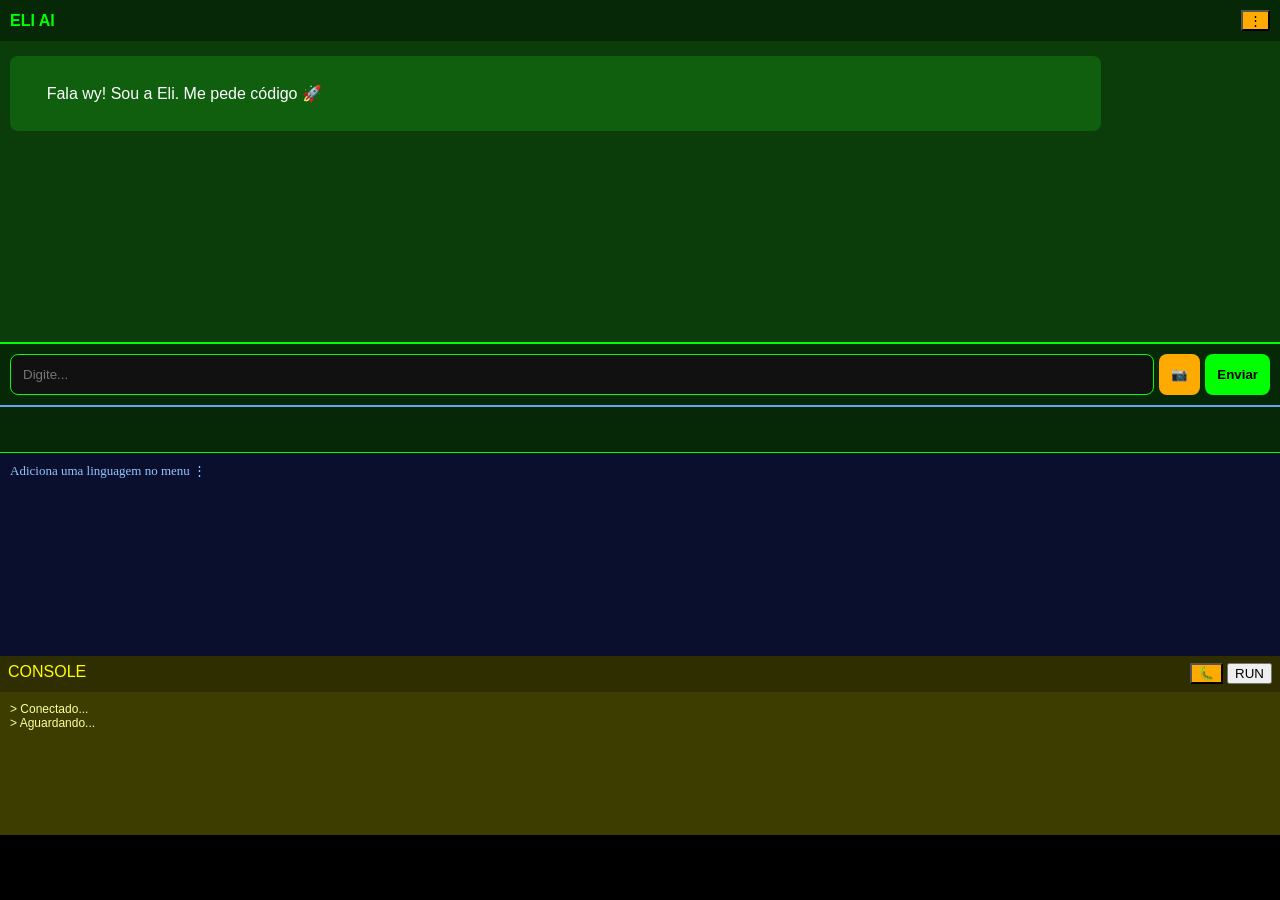
<file: index.html>
<!DOCTYPE html>
<html>
<head>
<meta charset="UTF-8">
<meta name="viewport" content="width=device-width, initial-scale=1.0">

<style>
body{margin:0;background:#000;color:#fff;font-family:Arial;overflow:hidden}
.chat{height:45vh;background:#0a3d0a;display:flex;flex-direction:column}
.header{padding:10px;background:#062806;color:#0f0;font-weight:bold;display:flex;justify-content:space-between;align-items:center}
.msgs{flex:1;overflow-y:auto;padding:10px}
.msg{padding:10px;border-radius:8px;margin:5px 0;max-width:85%;white-space:pre-wrap}
.user{background:#1a1a1a;color:#0f0;margin-left:auto}
.eli{background:#0f5f0f;color:#fff}
.input{display:flex;padding:10px;background:#062806;gap:5px;border-top:2px solid #0f0}
.input input{flex:1;padding:12px;background:#111;border:1px solid #0f0;color:#fff;border-radius:8px}
.input button{padding:12px;background:#0f0;border:none;border-radius:8px;font-weight:bold;cursor:pointer}
.btn2{background:#fa0!important}

.editor{height:27.5vh;background:#0a0f2e;border-top:2px solid #60a5fa}
.tabs{background:#062806;padding:5px;display:flex;gap:5px;border-bottom:1px solid #0f0;overflow-x:auto;min-height:35px}
.tab{padding:6px 12px;background:#111;border:1px solid #0f0;border-radius:5px;cursor:pointer;color:#0f0;font-size:12px;white-space:nowrap}
.tab.active{background:#0f0;color:#000;font-weight:bold}

.editor textarea{width:100%;height:calc(100% - 45px);box-sizing:border-box;background:#0a0f2e;color:#93c5fd;border:none;padding:10px;resize:none;outline:none;font-size:13px;font-family:Consolas}

.console{height:20vh;background:#3d3d00}
.chead{padding:8px;background:#2e2e00;color:yellow;display:flex;justify-content:space-between}
.cbody{padding:10px;color:#ff9;font-size:12px;height:calc(100% - 40px);overflow-y:auto}

#menuBox{display:none;position:fixed;bottom:70px;left:10px;background:#111;border:2px solid #0f0;padding:10px;border-radius:10px;width:220px;z-index:999}
#menuBox div{padding:8px;cursor:pointer;border-radius:5px;border-bottom:1px solid #222}
#menuBox div:hover{background:#0f0;color:#000}
#menuBox.lang{color:#60a5fa}
.aviso{color:#fa0;font-weight:bold;margin-top:8px;font-size:13px}

.codebox{
  margin-top:8px;
  background:#050505;
  border:1px solid #333;
  border-radius:6px;
  padding:8px;
  overflow:auto;
  max-height:180px;
}

.codebox pre{
  margin:0;
  color:#93c5fd;
  font-size:12px;
  white-space:pre-wrap;
}
</style>
</head>

<body>

<div class="chat">

  <div class="header">
    <span>ELI AI</span>
    <button class="btn2" onclick="toggleMenu()">⋮</button>
  </div>

  <div class="msgs" id="msgs">
    <div class="msg eli">
      Fala wy! Sou a Eli. Me pede código 🚀
    </div>
  </div>

  <div class="input">
    <input
      id="perg"
      placeholder="Digite..."
      onkeypress="if(event.key==='Enter')enviar()"
    >

    <button class="btn2" onclick="enviarFoto()">📷</button>

    <button onclick="enviar()">Enviar</button>
  </div>

</div>


<div class="editor" id="editorBox">

  <div class="tabs" id="tabs"></div>

  <textarea id="editor">Adiciona uma linguagem no menu ⋮</textarea>

</div>


<div class="console">

  <div class="chead">

    <span>CONSOLE</span>

    <div>
      <button class="btn2" onclick="enviarErro()">🐛</button>
      <button onclick="run()">RUN</button>
    </div>

  </div>

  <div class="cbody" id="log">
    &gt; Conectado...<br>
    &gt; Aguardando...
  </div>

</div>


<div id="menuBox">

  <div onclick="addLang('html')" class="lang">
    🌐 Adicionar HTML
  </div>

  <div onclick="addLang('css')" class="lang">
    🎨 Adicionar CSS
  </div>

  <div onclick="addLang('js')" class="lang">
    📜 Adicionar JS
  </div>

  <div onclick="addLang('py')" class="lang">
    🐍 Adicionar Python
  </div>

  <hr>

  <div onclick="alert('Settings em breve wy')">
    ⚙️ Settings
  </div>

  <div onclick="alert('Projeto em breve wy')">
    📁 Projeto
  </div>

  <hr>

  <div onclick="limpar()">
    🧹 Limpar Console
  </div>

</div>


<script>

let arquivos = {};

let abaAtual = null;

let ultimoCod = "";

let ultimoTipo = "js";

let historico = [];

let enviando = false;


/* =========================
   SALVAR CÓDIGO
========================= */

function salvarCodigo(){

  if(abaAtual){

    arquivos[abaAtual] =
      document.getElementById("editor").value;

  }

}


/* =========================
   ADICIONAR LINGUAGEM
========================= */

function addLang(lang){

  if(lang in arquivos){

    abrirAba(lang);

    toggleMenu();

    return;

  }

  arquivos[lang] = "";

  criarAba(lang);

  abrirAba(lang);

  toggleMenu();

}


/* =========================
   CRIAR ABA
========================= */

function criarAba(lang){

  let tabs =
    document.getElementById("tabs");

  let novaAba =
    document.createElement("div");

  novaAba.className = "tab";

  novaAba.innerText =
    "main." + lang;

  novaAba.onclick =
    () => abrirAba(lang);

  novaAba.id =
    "tab-" + lang;

  tabs.appendChild(novaAba);

}


/* =========================
   ABRIR ABA
========================= */

function abrirAba(lang){

  salvarCodigo();

  abaAtual = lang;

  document.getElementById("editor").value =
    arquivos[lang] || "";

  document.querySelectorAll(".tab")
    .forEach(t =>
      t.classList.remove("active")
    );

  let tab =
    document.getElementById("tab-" + lang);

  if(tab){

    tab.classList.add("active");

  }

}


/* =========================
   ENVIAR PERGUNTA
========================= */

async function enviar(){

  if(enviando) return;

  let p =
    document.getElementById("perg");

  if(!p || !p.value.trim()) return;

  enviando = true;

  let pergunta =
    p.value.trim();

  addMsg(
    escapar(pergunta),
    "user"
  );

  historico.push({

    role:"user",

    content:pergunta

  });

  p.value = "";

  let loadingId =
    addMsg(
      "Eli pensando...",
      "eli"
    );


  try{

    let historicoRecente =
      historico.slice(-12);


    let res =
      await fetch(
        "/teste-firestore",
        {

          method:"POST",

          headers:{
            "Content-Type":
              "application/json",

            "Accept":
              "application/json"
          },

          body:JSON.stringify({

            pergunta:
              pergunta,

            historico:
              historicoRecente

          })

        }
      );


    let textoResposta =
      await res.text();


    let data = null;

    try{

      data =
        JSON.parse(textoResposta);

    }catch(e){

      console.error(
        "Resposta não JSON:",
        textoResposta
      );

    }


    let loading =
      document.getElementById(loadingId);

    if(loading){

      loading.remove();

    }


    /* =========================
       ERRO DO SERVIDOR
    ========================= */

    if(!res.ok){

      let mensagem =
        data && data.resposta
          ? data.resposta
          : "Erro no servidor " + res.status;

      addMsg(
        "❌ " + mensagem,
        "eli"
      );

      console.error(
        "Erro:",
        res.status,
        textoResposta
      );

      return;

    }


    if(!data){

      addMsg(
        "❌ O servidor enviou uma resposta inválida.",
        "eli"
      );

      return;

    }


    /* =========================
       RESPOSTA
    ========================= */

    if(data.resposta){

      historico.push({

        role:"assistant",

        content:data.resposta

      });

    }


    let html =
      `<div class="msg eli">`;

    html +=
      escapar(data.resposta || "Sem resposta.")
      .replace(/\n/g,"<br>");


    /* =========================
       CÓDIGO
    ========================= */

    if(data.codigo){

      ultimoCod =
        data.codigo;

      ultimoTipo =
        normalizarTipo(
          data.tipo
        );


      let nomeTipo =
        ultimoTipo.toUpperCase();


      html +=
        `<div class="codebox">
          <pre>${escapar(ultimoCod)}</pre>
        </div>`;


      /* =========================
         ABA NÃO EXISTE
      ========================= */

      if(!(ultimoTipo in arquivos)){

        html +=
          `<div class="aviso">
            ⚠️ Wy, tá faltando a aba ${nomeTipo}<br>
            Vai no menu ⋮ e clica em
            "Adicionar ${nomeTipo}"
          </div>`;

      }


      /* =========================
         BOTÃO EDITOR
      ========================= */

      html +=
        `<br>
        <button
          class="btn2"
          onclick="enviarEditor()">
          📤 Enviar pro Editor
        </button>`;

    }


    html +=
      `</div>`;


    document
      .getElementById("msgs")
      .insertAdjacentHTML(
        "beforeend",
        html
      );


    document
      .getElementById("msgs")
      .scrollTop =
        document.getElementById("msgs").scrollHeight;


  }catch(e){

    let loading =
      document.getElementById(loadingId);

    if(loading){

      loading.remove();

    }


    addMsg(
      "❌ " + e.message,
      "eli"
    );


    console.error(
      "Erro ao comunicar com o servidor:",
      e
    );


  }finally{

    enviando = false;

  }

}


/* =========================
   NORMALIZAR LINGUAGEM
========================= */

function normalizarTipo(tipo){

  tipo =
    String(tipo || "js")
    .toLowerCase()
    .trim();

  const mapa = {

    javascript:"js",

    js:"js",

    html:"html",

    htm:"html",

    css:"css",

    python:"py",

    py:"py",

    typescript:"ts",

    ts:"ts",

    json:"json",

    java:"java",

    php:"php",

    sql:"sql",

    c:"c",

    cpp:"cpp",

    "c++":"cpp"

  };

  return mapa[tipo] || "js";

}


/* =========================
   ESCAPAR HTML
========================= */

function escapar(texto){

  return String(texto)
    .replace(/&/g,"&amp;")
    .replace(/</g,"&lt;")
    .replace(/>/g,"&gt;")
    .replace(/"/g,"&quot;")
    .replace(/'/g,"&#039;");

}


/* =========================
   ADICIONAR MENSAGEM
========================= */

function addMsg(t,tipo){

  let id =
    "m" + Date.now();

  document
    .getElementById("msgs")
    .insertAdjacentHTML(
      "beforeend",
      `<div class="msg ${tipo}" id="${id}">
        ${t}
      </div>`
    );

  document
    .getElementById("msgs")
    .scrollTop =
      document.getElementById("msgs").scrollHeight;

  return id;

}


/* =========================
   FOTO
========================= */

function enviarFoto(){

  addMsg(
    "📷 Foto",
    "user"
  );

  addMsg(
    "Manda a foto wy",
    "eli"
  );

}


/* =========================
   ENVIAR CÓDIGO AO EDITOR
========================= */

function enviarEditor(){

  salvarCodigo();


  if(!ultimoCod){

    addMsg(
      "❌ Não encontrei código para enviar.",
      "eli"
    );

    return;

  }


  /* =========================
     CRIAR ABA AUTOMATICAMENTE
  ========================= */

  if(!(ultimoTipo in arquivos)){

    arquivos[ultimoTipo] = "";

    criarAba(ultimoTipo);

  }


  /* =========================
     COLOCAR CÓDIGO
  ========================= */

  arquivos[ultimoTipo] =
    ultimoCod;


  abrirAba(ultimoTipo);


  addMsg(
    "✅ Código enviado para main." +
    ultimoTipo,
    "eli"
  );

}


/* =========================
   MENU
========================= */

function toggleMenu(){

  let m =
    document.getElementById("menuBox");

  m.style.display =
    m.style.display === "block"
      ? "none"
      : "block";

}


/* =========================
   LIMPAR CONSOLE
========================= */

function limpar(){

  document
    .getElementById("log")
    .innerHTML =
      "> Limpo";

}


/* =========================
   RUN
========================= */

function run(){

  salvarCodigo();


  if(!abaAtual){

    log(
      "> Adiciona uma linguagem primeiro wy"
    );

    return;

  }


  let c =
    document
      .getElementById("editor")
      .value;


  /* =========================
     JAVASCRIPT
  ========================= */

  if(abaAtual === "js"){

    try{

      let r =
        new Function(c)();

      log(
        "> Resultado: " +
        r
      );

    }catch(e){

      log(
        "> Erro: " +
        e.message
      );

    }

  }


  /* =========================
     HTML
  ========================= */

  else if(abaAtual === "html"){

    let w =
      window.open();

    if(w){

      w.document.open();

      w.document.write(c);

      w.document.close();

      log(
        "> HTML aberto em aba nova"
      );

    }else{

      log(
        "> O navegador bloqueou a nova aba"
      );

    }

  }


  /* =========================
     CSS
  ========================= */

  else if(abaAtual === "css"){

    log(
      "> CSS não roda sozinho, usa com HTML"
    );

  }


  /* =========================
     PYTHON
  ========================= */

  else if(abaAtual === "py"){

    log(
      "> Python só roda no servidor"
    );

  }


  else{

    log(
      "> Linguagem " +
      abaAtual +
      " não possui RUN configurado."
    );

  }

}


/* =========================
   CONSOLE
========================= */

function log(t){

  document
    .getElementById("log")
    .innerHTML +=
      "<br>" + escapar(t);

}


/* =========================
   ENVIAR ERRO
========================= */

function enviarErro(){

  let e =
    document
      .getElementById("log")
      .innerText;

  document
    .getElementById("perg")
    .value =
      "Eli me ajuda: " + e;

  enviar();

}

</script>

</body>
</html>
</file>
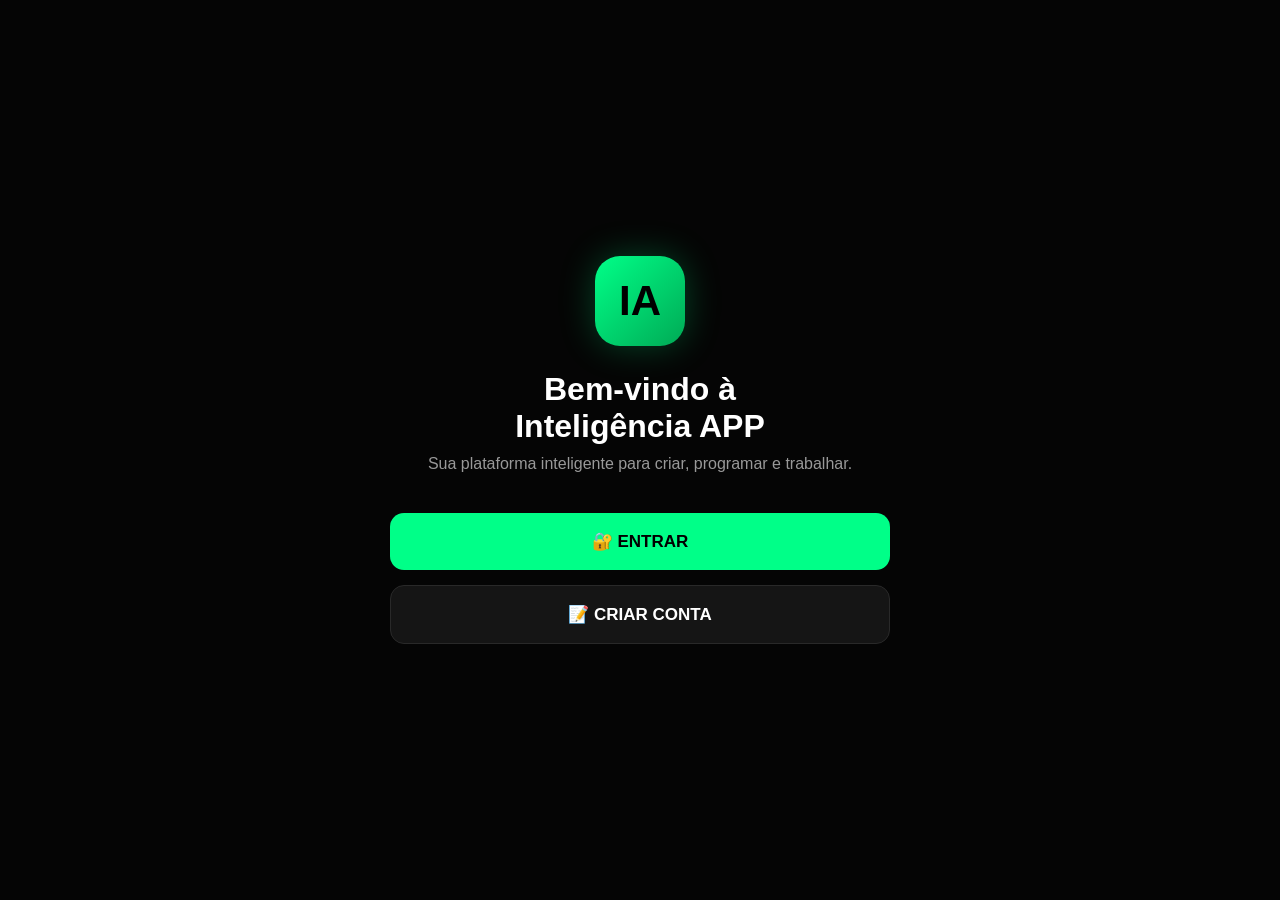
<file: register.htm>
<!DOCTYPE html>  <html lang="pt">  
<head>  
    <meta charset="UTF-8">  
    <meta name="viewport" content="width=device-width, initial-scale=1.0">  <title>Inteligência APP</title>  

<style>  
    * {  
        box-sizing: border-box;  
        margin: 0;  
        padding: 0;  
    }  

    body {  
        min-height: 100vh;  
        font-family: Arial, sans-serif;  
        background: #050505;  
        color: white;  
        display: flex;  
        justify-content: center;  
        align-items: center;  
    }  

    .container {  
        width: 92%;  
        max-width: 500px;  
        text-align: center;  
    }  

    .logo {  
        width: 90px;  
        height: 90px;  
        margin: 0 auto 25px;  
        border-radius: 25px;  
        background: linear-gradient(135deg, #00ff88, #00aa55);  
        display: flex;  
        justify-content: center;  
        align-items: center;  
        font-size: 42px;  
        font-weight: bold;  
        color: #000;  
        box-shadow: 0 0 35px rgba(0,255,136,.25);  
    }  

    h1 {  
        font-size: 32px;  
        margin-bottom: 10px;  
    }  

    .subtitle {  
        color: #999;  
        font-size: 16px;  
        margin-bottom: 40px;  
    }  

    .buttons {  
        display: flex;  
        flex-direction: column;  
        gap: 15px;  
    }  

    button {  
        width: 100%;  
        padding: 18px;  
        border: none;  
        border-radius: 14px;  
        font-size: 17px;  
        font-weight: bold;  
        cursor: pointer;  
        transition: .2s;  
    }  

    button:hover {  
        transform: translateY(-2px);  
    }  

    .work {  
        background: #00ff88;  
        color: #000;  
    }  

    .profile {  
        background: #151515;  
        color: white;  
        border: 1px solid #292929;  
    }  

    .screen {  
        display: none;  
    }  

    .back {  
        background: transparent;  
        color: #888;  
        margin-top: 20px;  
    }  

    .box {  
        background: #101010;  
        border: 1px solid #242424;  
        padding: 28px;  
        border-radius: 20px;  
    }  

    input {  
        width: 100%;  
        padding: 15px;  
        margin-top: 12px;  
        border-radius: 12px;  
        border: 1px solid #292929;  
        background: #080808;  
        color: white;  
        outline: none;  
    }  

    .action {  
        margin-top: 15px;  
        background: #00ff88;  
        color: #000;  
    }  

    .error {  
        color: #ff5555;  
        margin-top: 12px;  
        font-size: 14px;  
    }  

    .success {  
        color: #00ff88;  
        margin-top: 12px;  
        font-size: 14px;  
    }  
</style>

</head>  <body>  <div class="container">  <!-- PRIMEIRA TELA: ENTRAR OU CRIAR CONTA -->  
<div id="home" class="screen" style="display:block">  

    <div class="logo">IA</div>  

    <h1>Bem-vindo à<br>Inteligência APP</h1>  

    <p class="subtitle">  
        Sua plataforma inteligente para criar, programar e trabalhar.  
    </p>  

    <div class="buttons">  

        <button class="work" onclick="mostrarLogin()">  
            🔐 ENTRAR  
        </button>  

        <button class="profile" onclick="mostrarRegistro()">  
            📝 CRIAR CONTA  
        </button>  

    </div>  

</div>  


<!-- LOGIN -->  
<div id="login" class="screen">  

    <div class="box">  

        <h2>🔐 Entrar</h2>  

        <input  
            type="text"  
            id="loginEmail"  
            placeholder="Email ou usuário"  
        >  

        <input  
            type="password"  
            id="loginSenha"  
            placeholder="Senha"  
        >  

        <button class="action" onclick="login()">  
            ENTRAR  
        </button>  

        <div id="loginMsg"></div>  

        <button class="back" onclick="voltar()">  
            ← Voltar  
        </button>  

    </div>  

</div>  


<!-- REGISTRO -->  
<div id="registro" class="screen">  

    <div class="box">  

        <h2>📝 Criar conta</h2>  

        <input  
            type="text"  
            id="regNome"  
            placeholder="Nome"  
        >  

        <input  
            type="email"  
            id="regEmail"  
            placeholder="Email"  
        >  

        <input  
            type="password"  
            id="regSenha"  
            placeholder="Senha"  
        >  

        <button class="action" onclick="registrar()">  
            CRIAR CONTA  
        </button>  

        <div id="regMsg"></div>  

        <button class="back" onclick="voltar()">  
            ← Voltar  
        </button>  

    </div>  

</div>  


<!-- MENU DEPOIS DO LOGIN -->  
<div id="menu" class="screen">  

    <div class="logo">IA</div>  

    <h1>Bem-vindo!</h1>  

    <p id="nomeUsuario" class="subtitle">  
        Você está conectado.  
    </p>  

    <div class="buttons">  

        <button class="work" onclick="trabalhar()">  
            💻 TRABALHAR  
        </button>  

        <button class="profile" onclick="mostrarPerfil()">  
            👤 PERFIL  
        </button>  

    </div>  

</div>  


<!-- PERFIL -->  
<div id="perfil" class="screen">  

    <div class="box">  

        <h2>👤 Perfil</h2>  

        <p id="perfilNome" class="subtitle" style="margin-top:10px;margin-bottom:20px;">  
            Usuário  
        </p>  

        <button class="back" onclick="mostrarMenu()">  
            ← Voltar  
        </button>  

        <button class="profile" onclick="sair()" style="margin-top:10px;">  
            SAIR  
        </button>  

    </div>  

</div>

</div>  <script>  
  
function esconderTudo() {  
  
    document.querySelectorAll(".screen").forEach(function(el) {  
        el.style.display = "none";  
    });  
  
}  
  
  
function mostrarLogin() {  
  
    esconderTudo();  
  
    document.getElementById("login").style.display = "block";  
  
}  
  
  
function mostrarRegistro() {  
  
    esconderTudo();  
  
    document.getElementById("registro").style.display = "block";  
  
}  
  
  
function mostrarMenu() {  
  
    esconderTudo();  
  
    document.getElementById("menu").style.display = "block";  
  
}  
  
  
function mostrarPerfil() {  
  
    const user = localStorage.getItem("user");  
  
    if (!user) {  
  
        mostrarLogin();  
  
        return;  
  
    }  
  
    esconderTudo();  
  
    document.getElementById("perfil").style.display = "block";  
  
}  
  
  
function voltar() {  
  
    esconderTudo();  
  
    document.getElementById("home").style.display = "block";  
  
}  
  
  
function trabalhar() {  
  
    const user = localStorage.getItem("user");  
  
    if (!user) {  
  
        mostrarLogin();  
  
        return;  
  
    }  
  
    window.location.href = "/trabalhar";  
  
}  
  
  
async function registrar() {  
  
    const nome = document.getElementById("regNome").value.trim();  
    const email = document.getElementById("regEmail").value.trim();  
    const senha = document.getElementById("regSenha").value;  
  
    const msg = document.getElementById("regMsg");  
  
    if (!nome || !email || !senha) {  
  
        msg.className = "error";  
        msg.innerText = "Preencha todos os campos.";  
  
        return;  
    }  
  
    try {  
  
        const resposta = await fetch("/register", {  
  
            method: "POST",  
  
            headers: {  
                "Content-Type": "application/json"  
            },  
  
            body: JSON.stringify({  
                nome: nome,  
                email: email,  
                senha: senha  
            })  
  
        });  
  
        const dados = await resposta.json();  
  
        if (!resposta.ok) {  
  
            msg.className = "error";  
            msg.innerText = dados.erro || "Erro ao criar conta.";  
  
            return;  
        }  
  
        msg.className = "success";  
        msg.innerText = "Conta criada com sucesso!";  
  
        setTimeout(function() {  
  
            mostrarLogin();  
  
        }, 1000);  
  
    } catch (erro) {  
  
        msg.className = "error";  
        msg.innerText = "Erro de conexão com o servidor.";  
  
    }  
  
}  
  
  
async function login() {  
  
    const email = document.getElementById("loginEmail").value.trim();  
    const senha = document.getElementById("loginSenha").value;  
  
    const msg = document.getElementById("loginMsg");  
  
    if (!email || !senha) {  
  
        msg.className = "error";  
        msg.innerText = "Preencha email e senha.";  
  
        return;  
    }  
  
    try {  
  
        const resposta = await fetch("/login", {  
  
            method: "POST",  
  
            headers: {  
                "Content-Type": "application/json"  
            },  
  
            body: JSON.stringify({  
                email: email,  
                senha: senha  
            })  
  
        });  
  
        const dados = await resposta.json();  
  
        if (!resposta.ok) {  
  
            msg.className = "error";  
            msg.innerText = dados.erro || "Login inválido.";  
  
            return;  
        }  
  
        localStorage.setItem(  
            "user",  
            JSON.stringify(dados.usuario)  
        );  
  
        entrarNoMenu(dados.usuario);  
  
    } catch (erro) {  
  
        msg.className = "error";  
        msg.innerText = "Erro de conexão com o servidor.";  
  
    }  
  
}  
  
  
function entrarNoMenu(usuario) {  
  
    const nome = usuario.nome || "usuário";  
  
    document.getElementById("nomeUsuario").innerText =  
        "Olá, " + nome + "!";  
  
    document.getElementById("perfilNome").innerText =  
        "Olá, " + nome + "!";  
  
    esconderTudo();  
  
    document.getElementById("menu").style.display = "block";  
  
}  
  
  
function sair() {  
  
    localStorage.removeItem("user");  
  
    esconderTudo();  
  
    document.getElementById("home").style.display = "block";  
  
}  
  
  
window.onload = function() {  
  
    const user = localStorage.getItem("user");  
  
    if (user) {  
  
        try {  
  
            const usuario = JSON.parse(user);  
  
            entrarNoMenu(usuario);  
  
        } catch (e) {  
  
            localStorage.removeItem("user");  
  
        }  
  
    }  
  
};  
  
</script>  </body>  
</html>
</file>
